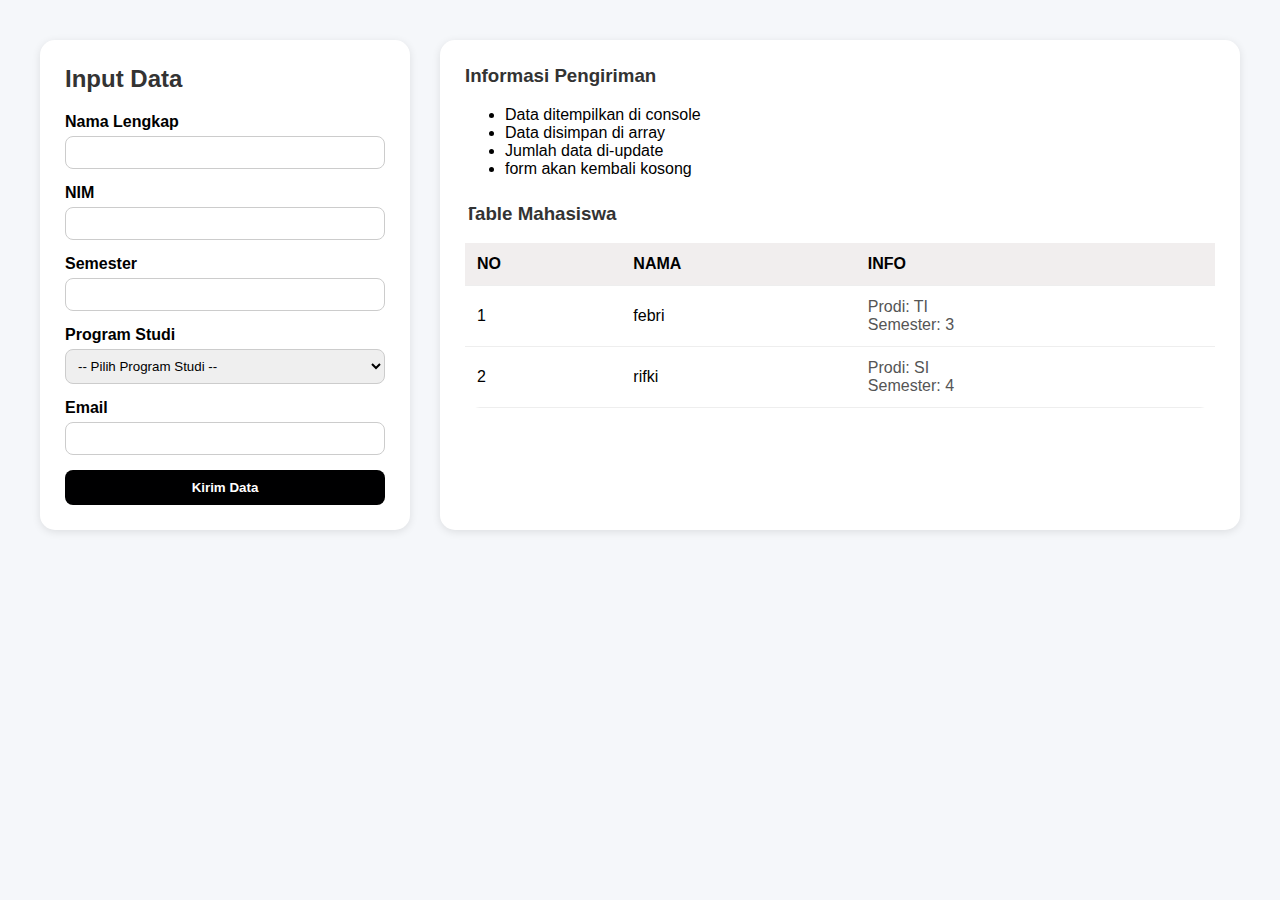
<file: index.html>
<!DOCTYPE html>
<html lang="id">
<head>
  <meta charset="UTF-8" />
  <meta name="viewport" content="width=device-width, initial-scale=1.0" />
  <title>Form Input Mahasiswa</title>
  <link rel="stylesheet" href="style.css" />
</head>
<body>
  <div class="main-container">
    <div class="left-panel">
      <h2>Input Data</h2>
      <form id="formMahasiswa">
        <div class="form-group">
          <label for="nama">Nama Lengkap</label>
          <input type="text" id="nama" required />
        </div>
        <div class="form-group">
          <label for="nim">NIM</label>
          <input type="text" id="nim" required />
        </div>
        <div class="form-group">
          <label for="semester">Semester</label>
          <input type="number" id="semester" min="1" max="14" required />
        </div>
        <div class="form-group">
          <label for="prodi">Program Studi</label>
          <select id="prodi" required>
            <option value="">-- Pilih Program Studi --</option>
            <option value="TI">Teknik Informatika</option>
            <option value="TM">Teknik Mesin</option>
            <option value="TS">Teknik Sipil</option>
          </select>
        </div>
        <div class="form-group">
          <label for="email">Email</label>
          <input type="email" id="email" required />
        </div>
        <button type="submit">Kirim Data</button>
      </form>
    </div>
    <div class="right-panel">
      <div class="info-card">
        <h3>Informasi Pengiriman</h3>
        <ul>
          <li>Data ditempilkan di console</li>
          <li>Data disimpan di array</li>
          <li>Jumlah data di-update</li>
          <li>form akan kembali kosong</li>
        </ul>
      </div>
      <div class="table-card">
        <h3>Table Mahasiswa</h3>
        <table id="tabelMahasiswa">
          <thead>
            <tr>
              <th>NO</th>
              <th>NAMA</th>
              <th>INFO</th>
            </tr>
          </thead>
          <tbody>
            <tr>
              <td>1</td>
              <td>febri</td>
              <td>
                <div class="info-cell">
                  <div>Prodi: TI</div>
                  <div>Semester: 3</div>
                </div>
              </td>
            </tr>
            <tr>
              <td>2</td>
              <td>rifki</td>
              <td>
                <div class="info-cell">
                  <div>Prodi: SI</div>
                  <div>Semester: 4</div>
                </div>
              </td>
            </tr>
          </tbody>
        </table>
      </div>
    </div>
  </div>
  <script src="script.js"></script>
</body>
</html>
</file>
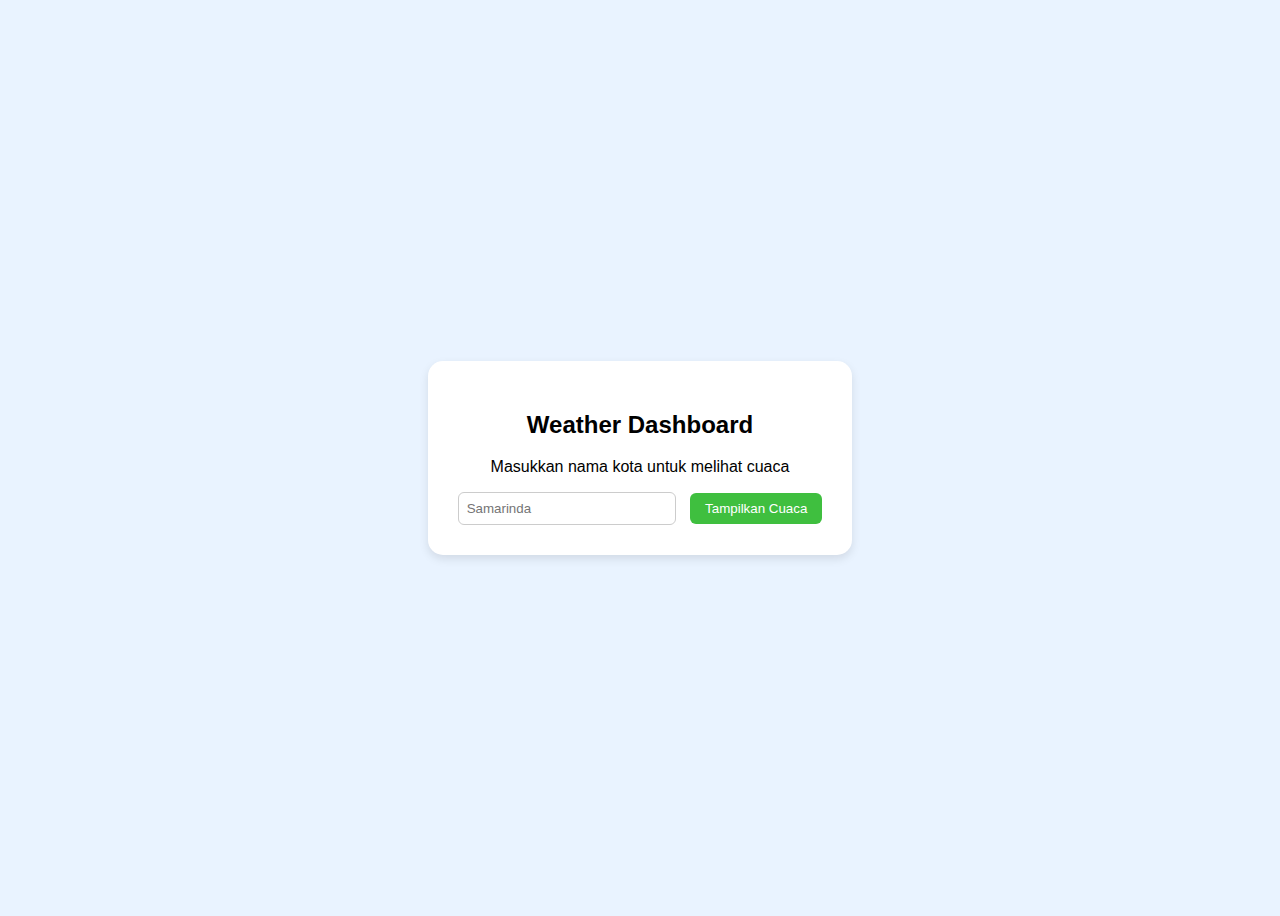
<file: tugas pertemuan ke 4/index.html>
<!DOCTYPE html>
<html lang="id">
<head>
  <meta charset="UTF-8">
  <meta name="viewport" content="width=device-width, initial-scale=1.0">
  <title>Weather Dashboard</title>
  <link rel="stylesheet" href="style.css">
</head>
<body>
  <div class="card">
    <h2>Weather Dashboard</h2>
    <p>Masukkan nama kota untuk melihat cuaca</p>
    <input type="text" id="cityInput" placeholder="Samarinda">
    <button id="showWeatherBtn">Tampilkan Cuaca</button>
  </div>

  <script src="script.js"></script>
</body>
</html>
</file>
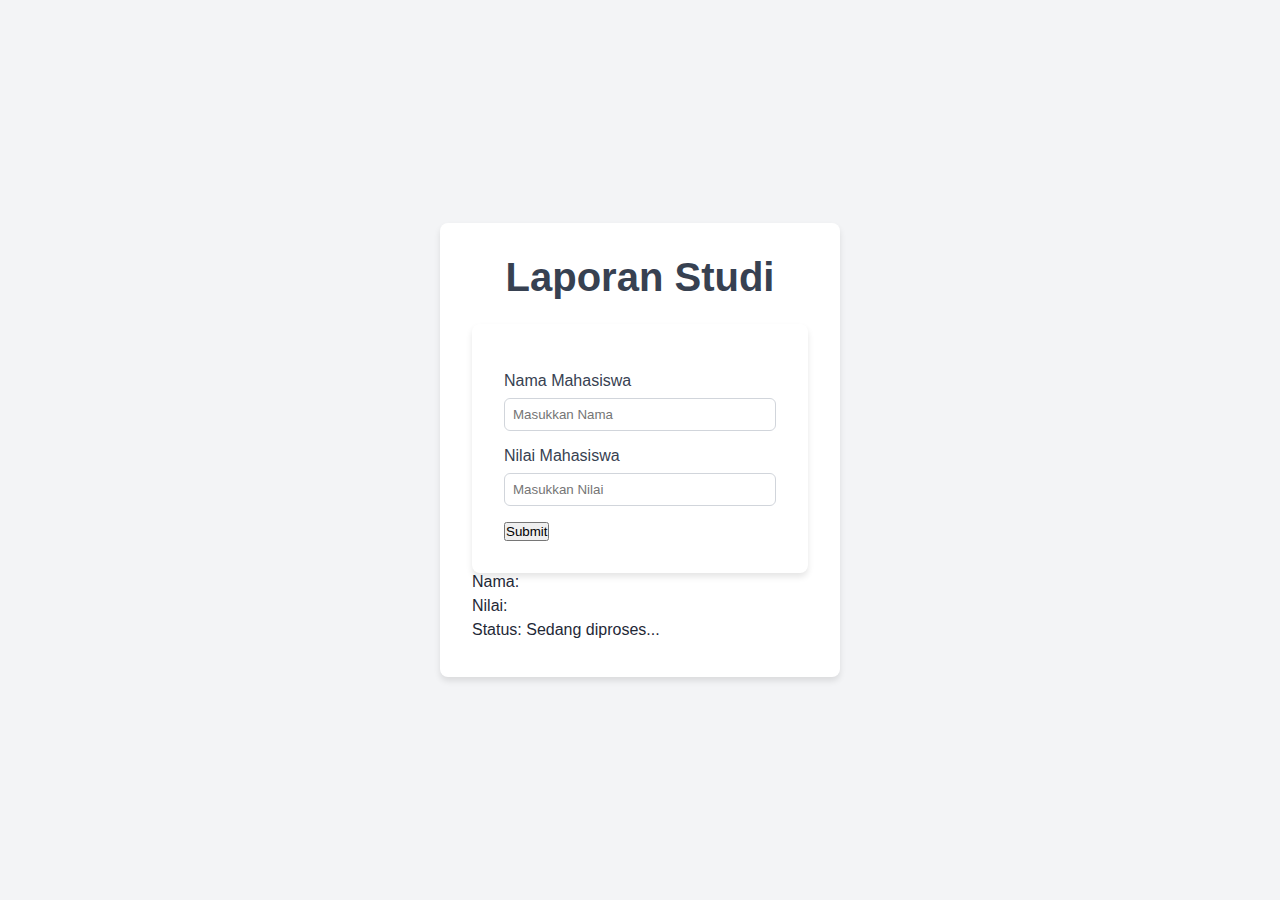
<file: soal latihan pert 4/soal_latihan1.html>
<!DOCTYPE html>
<html lang="en">
<head>
  <meta charset="UTF-8">
  <meta name="viewport" content="width=device-width, initial-scale=1.0">
  <title>Laporan Studi</title>
  <link rel="stylesheet" href="soal_latihan1.css">
</head>
<body>
  <div class="card">
    <h1 id="header-title">Laporan Studi</h1>
    
    <!-- Form untuk Nama Mahasiswa -->
    <div class="card">
      <form>
        <label for="nama">Nama Mahasiswa</label>
        <input type="text" id="input-nama" placeholder="Masukkan Nama">

        <label for="nilai">Nilai Mahasiswa</label>
        <input type="number" id="input-nilai" placeholder="Masukkan Nilai">

        <button id="submit-btn" type="submit">Submit</button>
      </form>
    </div>

    <!-- Menampilkan Hasil -->
    <div>
      <p>Nama: <span id="nama-mhs"></span></p>
      <p>Nilai: <span id="nilai-mhs"></span></p>
      <p id="status-kelulusan">Status: Sedang diproses...</p>
    </div>
  </div>

  <script src="soal_latihan1.js"></script>
</body>
</html>
</file>
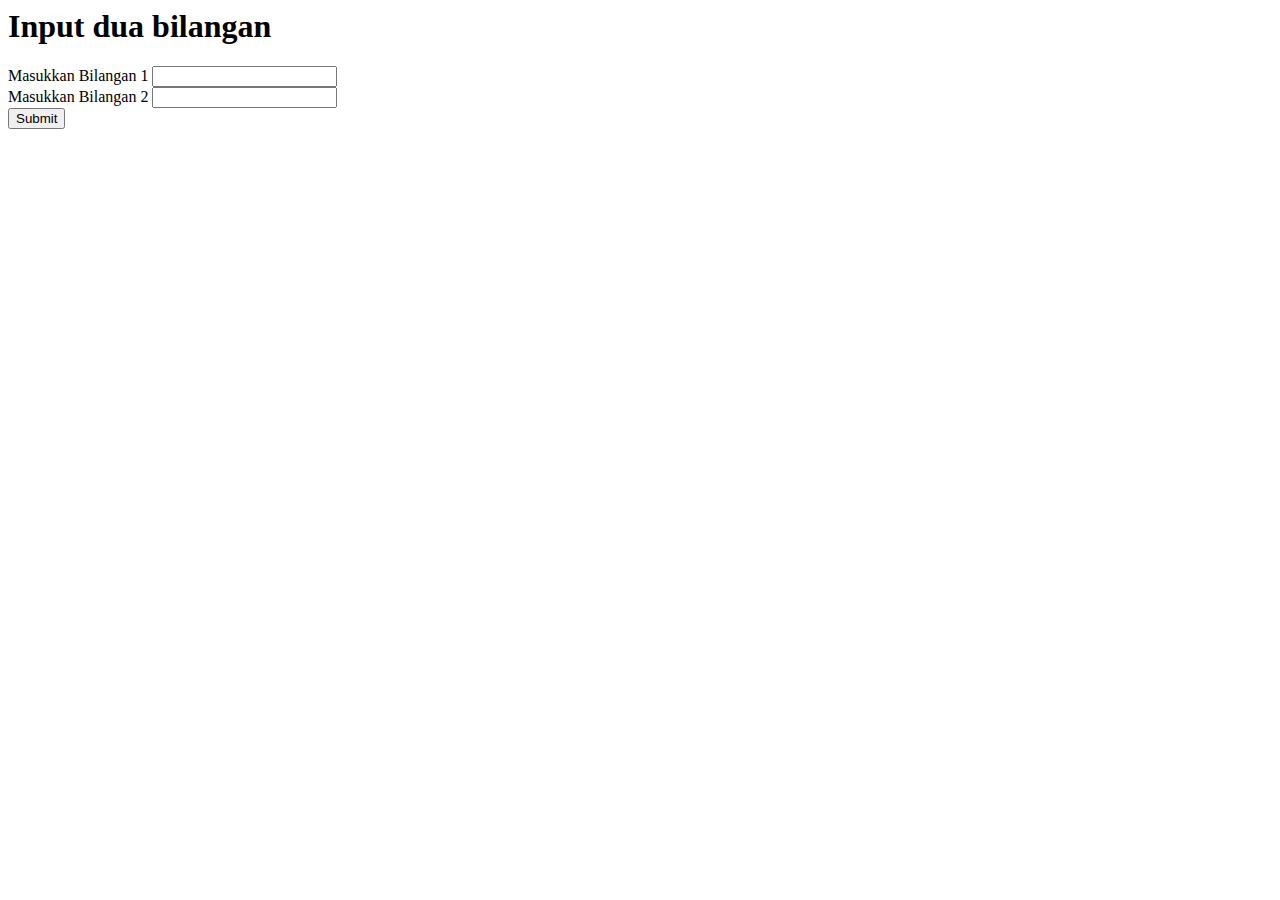
<file: praktikum 9/03_post_get/input.html>
<html>
<head>
    <title>Contoh Request POST</title>
</head>
<body>
    <h1>Input dua bilangan</h1>
    <form method="post" action="proses1.php">
        Masukkan Bilangan 1 <input type="text" name="bil1" /><br />
        Masukkan Bilangan 2 <input type="text" name="bil2" /><br />
        <input type="submit" name="submit" value="Submit" />
    </form>
</body>
</html>
</file>
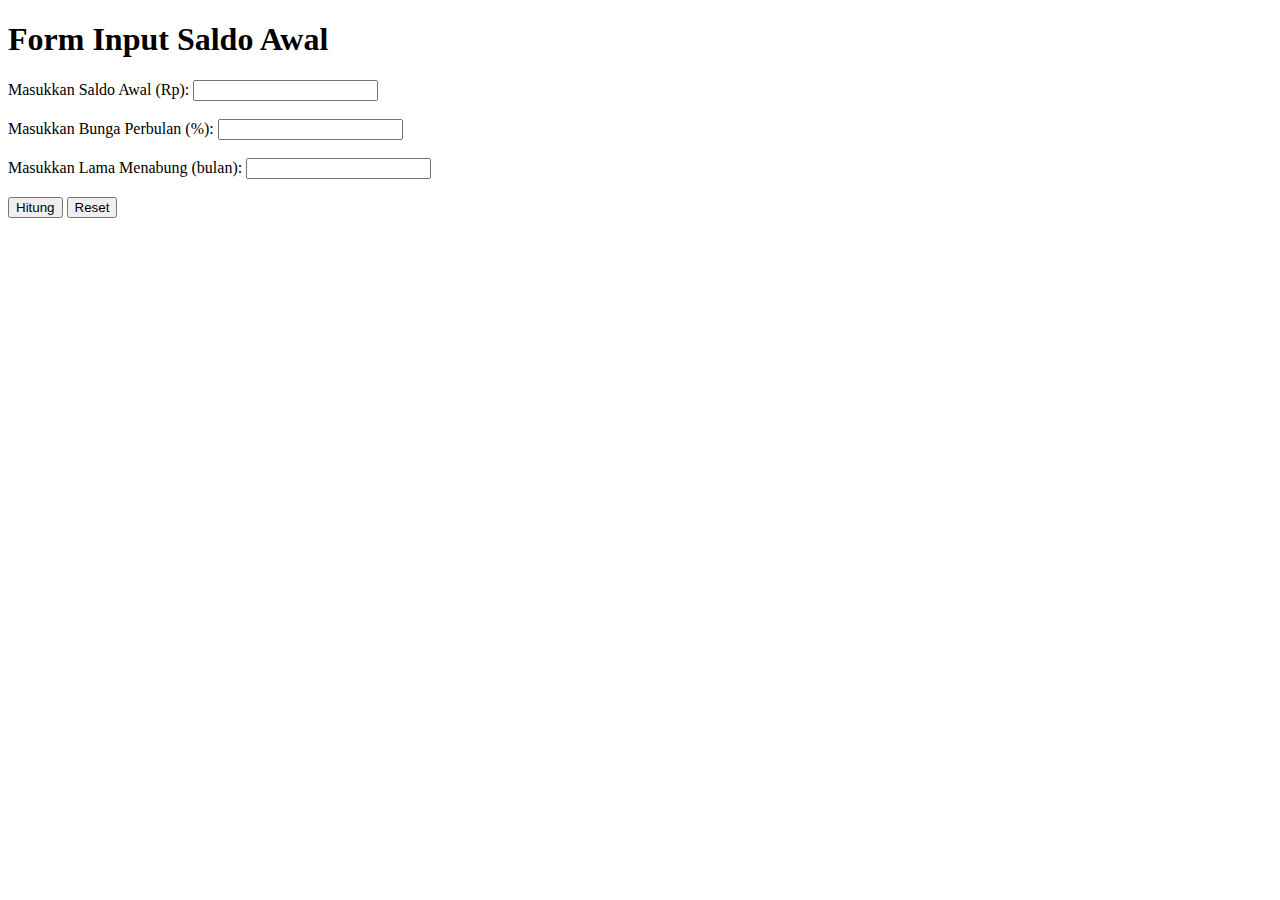
<file: praktikum 9/03_post_get/SOAL1/input_saldo.html>
<!DOCTYPE html>
<html>
<head>
    <title>Hitung Saldo Akhir</title>
</head>
<body>
    <h1>Form Input Saldo Awal</h1>
    <form method="post" action="proses_saldo.php">
        Masukkan Saldo Awal (Rp): 
        <input type="text" name="saldo_awal" required><br><br>

        Masukkan Bunga Perbulan (%): 
        <input type="text" name="bunga" required><br><br>

        Masukkan Lama Menabung (bulan): 
        <input type="number" name="bulan" required><br><br>

        <input type="submit" value="Hitung">
        <input type="reset" value="Reset">
    </form>
</body>
</html>
</file>
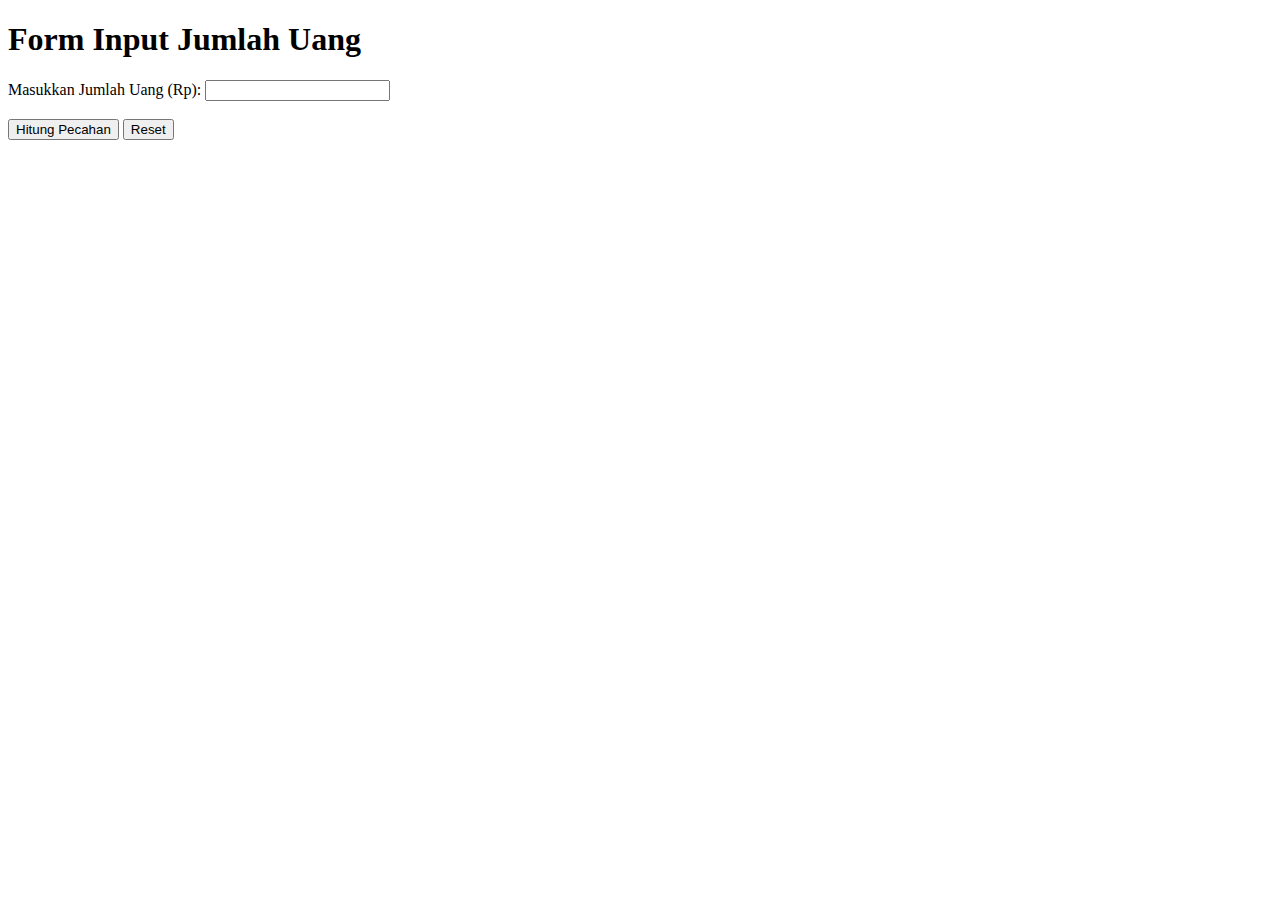
<file: praktikum 9/03_post_get/SOAL2/input_uang.html>
<!DOCTYPE html>
<html>
<head>
    <title>Hitung Pecahan Uang</title>
</head>
<body>
    <h1>Form Input Jumlah Uang</h1>
    <form method="post" action="proses_uang.php">
        Masukkan Jumlah Uang (Rp): 
        <input type="text" name="jumlah" required><br><br>
        
        <input type="submit" value="Hitung Pecahan">
        <input type="reset" value="Reset">
    </form>
</body>
</html>
</file>
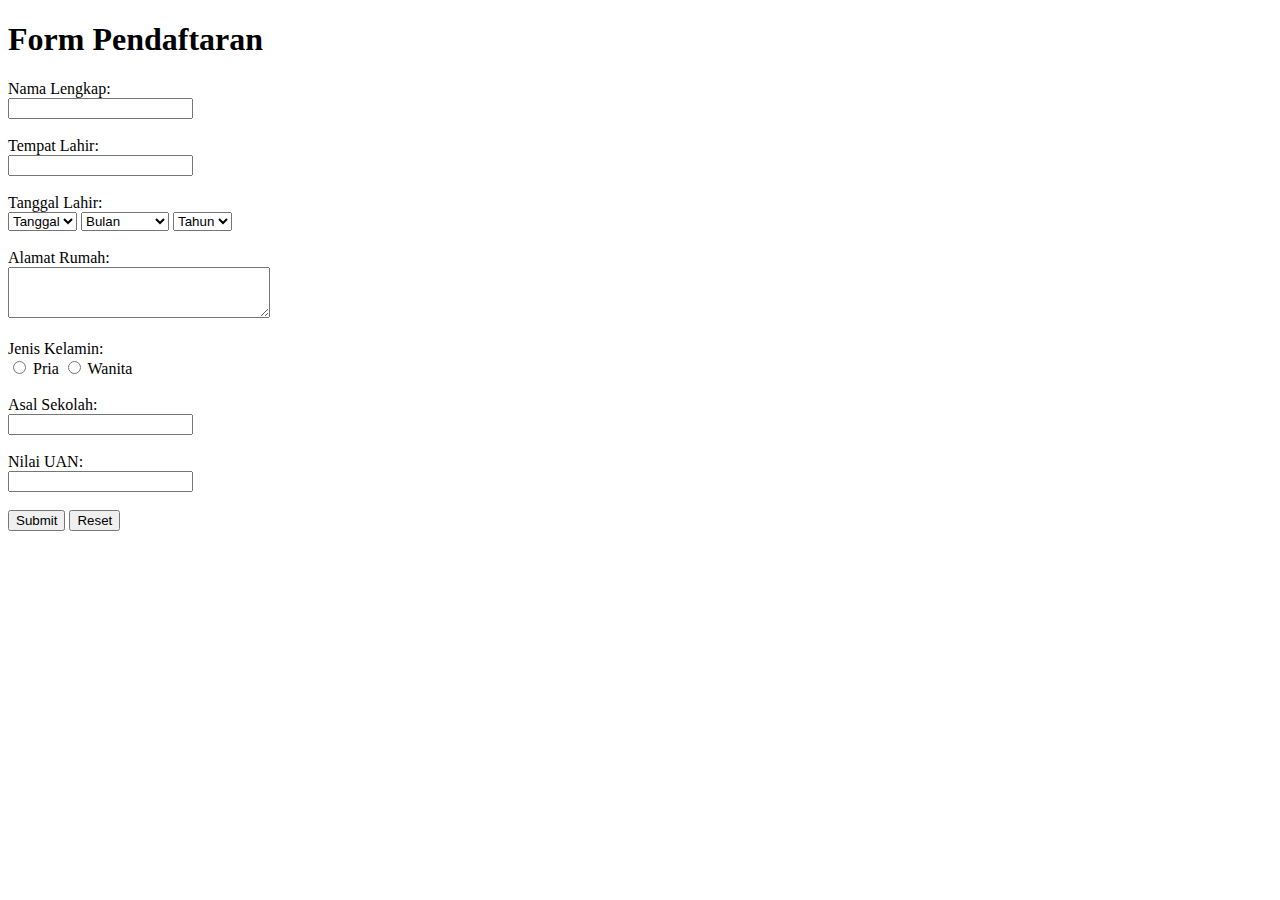
<file: praktikum 9/03_post_get/SOAL3/pendaftaran.html>
<!DOCTYPE html>
<html lang="id">
<head>
    <meta charset="UTF-8">
    <title>Form Pendaftaran Mahasiswa Baru</title>
</head>
<body>
    <h1>Form Pendaftaran</h1>
    <form method="post" action="proses_pendaftaran.php">
        <label>Nama Lengkap:</label><br>
        <input type="text" name="nama" required><br><br>

        <label>Tempat Lahir:</label><br>
        <input type="text" name="tempat" required><br><br>

        <label>Tanggal Lahir:</label><br>
        <select name="tgl" required>
            <option value="">Tanggal</option>
            <script>
                for (let i = 1; i <= 31; i++) {
                    document.write(`<option value="${i}">${i}</option>`);
                }
            </script>
        </select>

        <select name="bln" required>
            <option value="">Bulan</option>
            <option value="Januari">Januari</option>
            <option value="Februari">Februari</option>
            <option value="Maret">Maret</option>
            <option value="April">April</option>
            <option value="Mei">Mei</option>
            <option value="Juni">Juni</option>
            <option value="Juli">Juli</option>
            <option value="Agustus">Agustus</option>
            <option value="September">September</option>
            <option value="Oktober">Oktober</option>
            <option value="November">November</option>
            <option value="Desember">Desember</option>
        </select>

        <select name="thn" required>
            <option value="">Tahun</option>
            <script>
                for (let i = 1980; i <= 2005; i++) {
                    document.write(`<option value="${i}">${i}</option>`);
                }
            </script>
        </select>
        <br><br>

        <label>Alamat Rumah:</label><br>
        <textarea name="alamat" rows="3" cols="30" required></textarea><br><br>

        <label>Jenis Kelamin:</label><br>
        <input type="radio" name="jk" value="Pria" required> Pria
        <input type="radio" name="jk" value="Wanita" required> Wanita<br><br>

        <label>Asal Sekolah:</label><br>
        <input type="text" name="sekolah" required><br><br>

        <label>Nilai UAN:</label><br>
        <input type="text" name="nilai" required><br><br>

        <input type="submit" value="Submit">
        <input type="reset" value="Reset">
    </form>
</body>
</html>
</file>
<file: style.css>
body {
  font-family: "Segoe UI", sans-serif;
  background-color: #f5f7fa;
  margin: 0;
  padding: 0;
}

.main-container {
  display: flex;
  justify-content: center;
  gap: 30px;
  margin: 40px;
}

.left-panel,
.right-panel {
  background: white;
  padding: 25px;
  border-radius: 15px;
  box-shadow: 0 2px 8px rgba(0, 0, 0, 0.1);
}

.left-panel {
  flex: 1;
  max-width: 320px;
}

.right-panel {
  flex: 2;
}

h2,
h3 {
  margin-top: 0;
  color: #333;
}

.form-group {
  margin-bottom: 15px;
  display: flex;
  flex-direction: column;
}

label {
  font-weight: 600;
  margin-bottom: 5px;
}

input,
select {
  padding: 8px;
  border-radius: 8px;
  border: 1px solid #ccc;
  outline: none;
}

button {
  width: 100%;
  background-color: #000001;
  color: white;
  padding: 10px;
  border: none;
  border-radius: 8px;
  cursor: pointer;
  font-weight: bold;
}

button:hover {
  background-color: #6c63ff;
}
.info-card {
  margin-bottom: 25px;
}

.table-card {
  background-color: #fff;
  border-radius: 15px;
  overflow: hidden;
}

table {
  width: 100%;
  border-collapse: collapse;
}

thead {
  background-color: #f1eeee;
}

th,
td {
  padding: 12px;
  text-align: left;
  border-bottom: 1px solid #eee;
}

.info-cell {
  display: flex;
  flex-direction: column;
  color: #555;
}

tbody tr:hover {
  background-color: #fafafa;
}
</file>
<file: tugas pertemuan ke 4/style.css>
body {
  font-family: Arial, sans-serif;
  background-color: #e9f3ff;
  display: flex;
  justify-content: center;
  align-items: center;
  height: 100vh;
}

.card {
  background-color: white;
  padding: 30px;
  border-radius: 15px;
  box-shadow: 0 4px 10px rgba(0, 0, 0, 0.1);
  text-align: center;
}

input {
  padding: 8px;
  border: 1px solid #ccc;
  border-radius: 6px;
  margin-right: 10px;
  width: 200px;
}

button {
  background-color: #3fbf3f;
  color: white;
  border: none;
  padding: 8px 15px;
  border-radius: 6px;
  cursor: pointer;
}

button:hover {
  background-color: #34a834;
}
</file>
<file: soal latihan pert 4/soal_latihan1.css>
/* Bagian 1 */
#header-title {
  font-size: 2.5rem; /* 1.5rem = 24px */
  text-align: center;
  color: #374151; /* gray-700 */
  margin-bottom: 1.5rem;
}

hr {
  margin: 2rem 0;
  border: 0;
  border-top: 1px solid #e5e7eb; /* gray-200 */
}

p {
  color: #1f2937; /* gray-800 */
  margin-bottom: 0.5rem;
}

span {
  font-weight: 600;
  color: #111827; /* gray-900 */
}

/* Bagian 2 */
h1 {
  font-size: 1.5rem;
  text-align: center;
  color: #374151; /* gray-700 */
  margin-bottom: 1rem;
}

form {
  margin-top: 1rem;
}

label {
  display: block;
  font-weight: 500;
  color: #374151; /* gray-700 */
  margin-bottom: 0.5rem;
}

input {
  display: block;
  width: 100%;
  border: 1px solid #d1d5db; /* gray-300 */
  border-radius: 0.375rem;
  padding: 0.5rem;
  margin-bottom: 1rem;
}

input:focus {
  outline: none;
  border-color: #2563eb; /* blue-600 */
  box-shadow: 0 0 0 1px #2563eb;
  transition: all 0.2s;
}

/* Bagian 3 */
hr {
  margin: 20px 0;
  border: 0;
  border-top: 1px solid #e5e7eb;
}

p {
  color: #1f2937;
  margin-bottom: 6px;
}

span {
  font-weight: 600;
  color: #111827;
}

/* Bagian 4 */
* {
  box-sizing: border-box;
  margin: 0;
  padding: 0;
  font-family: sans-serif;
}

body {
  background-color: #f3f4f6; /* gray-100 */
  display: flex;
  justify-content: center;
  align-items: center;
  min-height: 100vh;
}

.card {
  background-color: white;
  border-radius: 0.5rem;
  box-shadow: 0 4px 6px rgba(0, 0, 0, 0.1);
  padding: 2rem;
  width: 100%;
  max-width: 400px;
}
</file>
